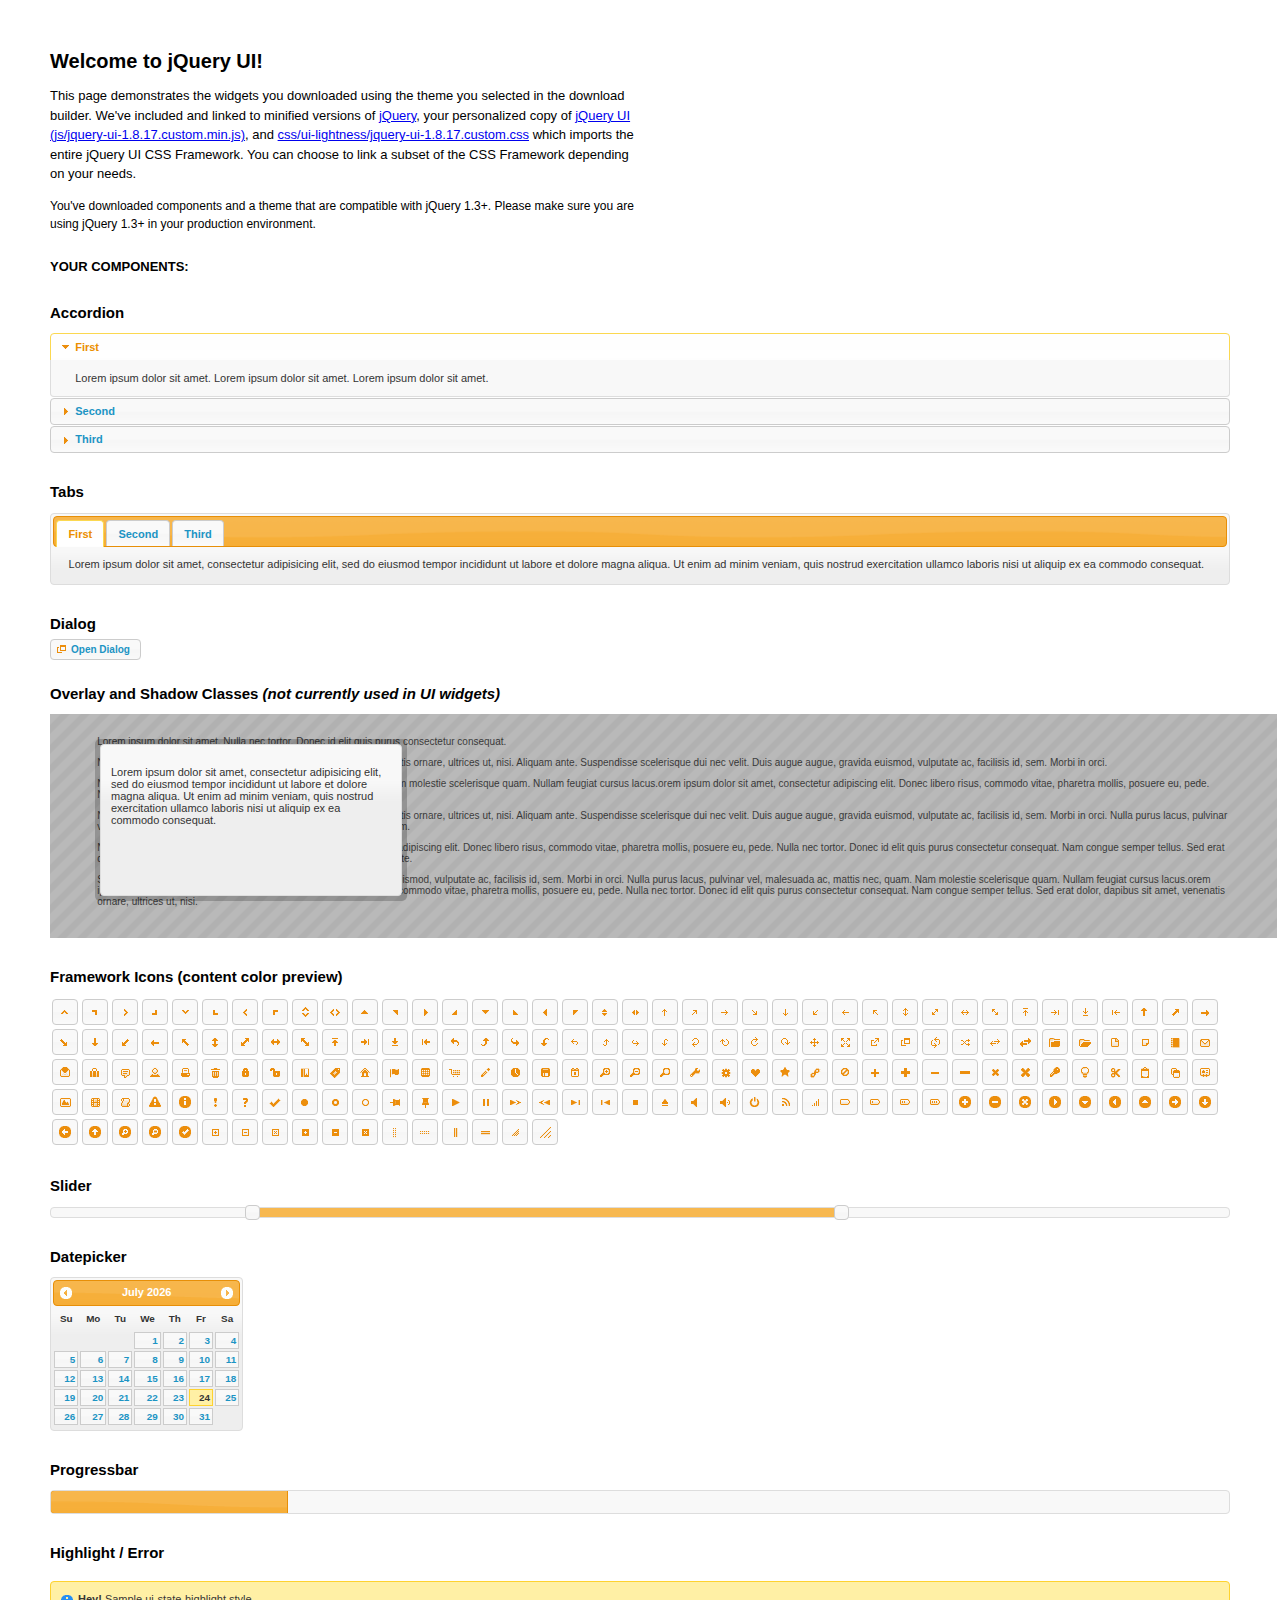
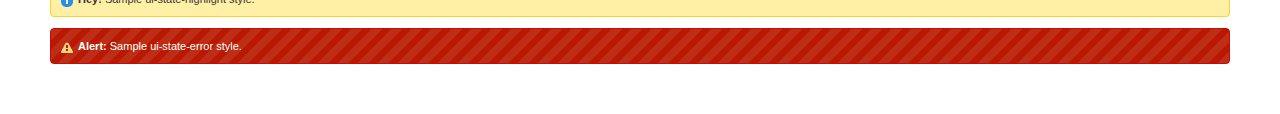
<file: jquery-ui-1.8.17.custom/index.html>
<!DOCTYPE html>
<html>
	<head>
		<meta http-equiv="Content-Type" content="text/html; charset=iso-8859-1" />
		<title>jQuery UI Example Page</title>
		<link type="text/css" href="css/ui-lightness/jquery-ui-1.8.17.custom.css" rel="stylesheet" />	
		<script type="text/javascript" src="js/jquery-1.7.1.min.js"></script>
		<script type="text/javascript" src="js/jquery-ui-1.8.17.custom.min.js"></script>
		<script type="text/javascript">
			$(function(){

				// Accordion
				$("#accordion").accordion({ header: "h3" });
	
				// Tabs
				$('#tabs').tabs();
	

				// Dialog			
				$('#dialog').dialog({
					autoOpen: false,
					width: 600,
					buttons: {
						"Ok": function() { 
							$(this).dialog("close"); 
						}, 
						"Cancel": function() { 
							$(this).dialog("close"); 
						} 
					}
				});
				
				// Dialog Link
				$('#dialog_link').click(function(){
					$('#dialog').dialog('open');
					return false;
				});

				// Datepicker
				$('#datepicker').datepicker({
					inline: true
				});
				
				// Slider
				$('#slider').slider({
					range: true,
					values: [17, 67]
				});
				
				// Progressbar
				$("#progressbar").progressbar({
					value: 20 
				});
				
				//hover states on the static widgets
				$('#dialog_link, ul#icons li').hover(
					function() { $(this).addClass('ui-state-hover'); }, 
					function() { $(this).removeClass('ui-state-hover'); }
				);
				
			});
		</script>
		<style type="text/css">
			/*demo page css*/
			body{ font: 62.5% "Trebuchet MS", sans-serif; margin: 50px;}
			.demoHeaders { margin-top: 2em; }
			#dialog_link {padding: .4em 1em .4em 20px;text-decoration: none;position: relative;}
			#dialog_link span.ui-icon {margin: 0 5px 0 0;position: absolute;left: .2em;top: 50%;margin-top: -8px;}
			ul#icons {margin: 0; padding: 0;}
			ul#icons li {margin: 2px; position: relative; padding: 4px 0; cursor: pointer; float: left;  list-style: none;}
			ul#icons span.ui-icon {float: left; margin: 0 4px;}
		</style>	
	</head>
	<body>
	<h1>Welcome to jQuery UI!</h1>
	<p style="font-size: 1.3em; line-height: 1.5; margin: 1em 0; width: 50%;">This page demonstrates the widgets you downloaded using the theme you selected in the download builder. We've included and linked to minified versions of <a href="js/jquery-1.7.1.min.js">jQuery</a>, your personalized copy of <a href="js/jquery-ui-1.8.17.custom.min.js">jQuery UI (js/jquery-ui-1.8.17.custom.min.js)</a>, and <a href="css/ui-lightness/jquery-ui-1.8.17.custom.css">css/ui-lightness/jquery-ui-1.8.17.custom.css</a> which imports the entire jQuery UI CSS Framework. You can choose to link a subset of the CSS Framework depending on your needs. </p>
	<p style="font-size: 1.2em; line-height: 1.5; margin: 1em 0; width: 50%;">You've downloaded components and a theme that are compatible with jQuery 1.3+. Please make sure you are using jQuery 1.3+ in your production environment.</p>	

	<p style="font-weight: bold; margin: 2em 0 1em; font-size: 1.3em;">YOUR COMPONENTS:</p>
		
		<!-- Accordion -->
		<h2 class="demoHeaders">Accordion</h2>
		<div id="accordion">
			<div>
				<h3><a href="#">First</a></h3>
				<div>Lorem ipsum dolor sit amet. Lorem ipsum dolor sit amet. Lorem ipsum dolor sit amet.</div>
			</div>
			<div>
				<h3><a href="#">Second</a></h3>
				<div>Phasellus mattis tincidunt nibh.</div>
			</div>
			<div>
				<h3><a href="#">Third</a></h3>
				<div>Nam dui erat, auctor a, dignissim quis.</div>
			</div>
		</div>
	
		<!-- Tabs -->
		<h2 class="demoHeaders">Tabs</h2>
		<div id="tabs">
			<ul>
				<li><a href="#tabs-1">First</a></li>
				<li><a href="#tabs-2">Second</a></li>
				<li><a href="#tabs-3">Third</a></li>
			</ul>
			<div id="tabs-1">Lorem ipsum dolor sit amet, consectetur adipisicing elit, sed do eiusmod tempor incididunt ut labore et dolore magna aliqua. Ut enim ad minim veniam, quis nostrud exercitation ullamco laboris nisi ut aliquip ex ea commodo consequat.</div>
			<div id="tabs-2">Phasellus mattis tincidunt nibh. Cras orci urna, blandit id, pretium vel, aliquet ornare, felis. Maecenas scelerisque sem non nisl. Fusce sed lorem in enim dictum bibendum.</div>
			<div id="tabs-3">Nam dui erat, auctor a, dignissim quis, sollicitudin eu, felis. Pellentesque nisi urna, interdum eget, sagittis et, consequat vestibulum, lacus. Mauris porttitor ullamcorper augue.</div>
		</div>
	
		<!-- Dialog NOTE: Dialog is not generated by UI in this demo so it can be visually styled in themeroller-->
		<h2 class="demoHeaders">Dialog</h2>
		<p><a href="#" id="dialog_link" class="ui-state-default ui-corner-all"><span class="ui-icon ui-icon-newwin"></span>Open Dialog</a></p>
		
		
		<h2 class="demoHeaders">Overlay and Shadow Classes <em>(not currently used in UI widgets)</em></h2>
		<div style="position: relative; width: 96%; height: 200px; padding:1% 4%; overflow:hidden;" class="fakewindowcontain">
			<p>Lorem ipsum dolor sit amet,  Nulla nec tortor. Donec id elit quis purus consectetur consequat. </p><p>Nam congue semper tellus. Sed erat dolor, dapibus sit amet, venenatis ornare, ultrices ut, nisi. Aliquam ante. Suspendisse scelerisque dui nec velit. Duis augue augue, gravida euismod, vulputate ac, facilisis id, sem. Morbi in orci. </p><p>Nulla purus lacus, pulvinar vel, malesuada ac, mattis nec, quam. Nam molestie scelerisque quam. Nullam feugiat cursus lacus.orem ipsum dolor sit amet, consectetur adipiscing elit. Donec libero risus, commodo vitae, pharetra mollis, posuere eu, pede. Nulla nec tortor. Donec id elit quis purus consectetur consequat. </p><p>Nam congue semper tellus. Sed erat dolor, dapibus sit amet, venenatis ornare, ultrices ut, nisi. Aliquam ante. Suspendisse scelerisque dui nec velit. Duis augue augue, gravida euismod, vulputate ac, facilisis id, sem. Morbi in orci. Nulla purus lacus, pulvinar vel, malesuada ac, mattis nec, quam. Nam molestie scelerisque quam. </p><p>Nullam feugiat cursus lacus.orem ipsum dolor sit amet, consectetur adipiscing elit. Donec libero risus, commodo vitae, pharetra mollis, posuere eu, pede. Nulla nec tortor. Donec id elit quis purus consectetur consequat. Nam congue semper tellus. Sed erat dolor, dapibus sit amet, venenatis ornare, ultrices ut, nisi. Aliquam ante. </p><p>Suspendisse scelerisque dui nec velit. Duis augue augue, gravida euismod, vulputate ac, facilisis id, sem. Morbi in orci. Nulla purus lacus, pulvinar vel, malesuada ac, mattis nec, quam. Nam molestie scelerisque quam. Nullam feugiat cursus lacus.orem ipsum dolor sit amet, consectetur adipiscing elit. Donec libero risus, commodo vitae, pharetra mollis, posuere eu, pede. Nulla nec tortor. Donec id elit quis purus consectetur consequat. Nam congue semper tellus. Sed erat dolor, dapibus sit amet, venenatis ornare, ultrices ut, nisi. </p>
			
			<!-- ui-dialog -->
			<div class="ui-overlay"><div class="ui-widget-overlay"></div><div class="ui-widget-shadow ui-corner-all" style="width: 302px; height: 152px; position: absolute; left: 50px; top: 30px;"></div></div>
			<div style="position: absolute; width: 280px; height: 130px;left: 50px; top: 30px; padding: 10px;" class="ui-widget ui-widget-content ui-corner-all">
				<div class="ui-dialog-content ui-widget-content" style="background: none; border: 0;">
					<p>Lorem ipsum dolor sit amet, consectetur adipisicing elit, sed do eiusmod tempor incididunt ut labore et dolore magna aliqua. Ut enim ad minim veniam, quis nostrud exercitation ullamco laboris nisi ut aliquip ex ea commodo consequat.</p>
				</div>
			</div>
		
		</div>

		
		<!-- ui-dialog -->
		<div id="dialog" title="Dialog Title">
			<p>Lorem ipsum dolor sit amet, consectetur adipisicing elit, sed do eiusmod tempor incididunt ut labore et dolore magna aliqua. Ut enim ad minim veniam, quis nostrud exercitation ullamco laboris nisi ut aliquip ex ea commodo consequat.</p>
		</div>
			
				
				
		<h2 class="demoHeaders">Framework Icons (content color preview)</h2>
		<ul id="icons" class="ui-widget ui-helper-clearfix">
		
		<li class="ui-state-default ui-corner-all" title=".ui-icon-carat-1-n"><span class="ui-icon ui-icon-carat-1-n"></span></li>
		<li class="ui-state-default ui-corner-all" title=".ui-icon-carat-1-ne"><span class="ui-icon ui-icon-carat-1-ne"></span></li>
		<li class="ui-state-default ui-corner-all" title=".ui-icon-carat-1-e"><span class="ui-icon ui-icon-carat-1-e"></span></li>
		
		<li class="ui-state-default ui-corner-all" title=".ui-icon-carat-1-se"><span class="ui-icon ui-icon-carat-1-se"></span></li>
		<li class="ui-state-default ui-corner-all" title=".ui-icon-carat-1-s"><span class="ui-icon ui-icon-carat-1-s"></span></li>
		<li class="ui-state-default ui-corner-all" title=".ui-icon-carat-1-sw"><span class="ui-icon ui-icon-carat-1-sw"></span></li>
		<li class="ui-state-default ui-corner-all" title=".ui-icon-carat-1-w"><span class="ui-icon ui-icon-carat-1-w"></span></li>
		<li class="ui-state-default ui-corner-all" title=".ui-icon-carat-1-nw"><span class="ui-icon ui-icon-carat-1-nw"></span></li>
		<li class="ui-state-default ui-corner-all" title=".ui-icon-carat-2-n-s"><span class="ui-icon ui-icon-carat-2-n-s"></span></li>
		<li class="ui-state-default ui-corner-all" title=".ui-icon-carat-2-e-w"><span class="ui-icon ui-icon-carat-2-e-w"></span></li>
		<li class="ui-state-default ui-corner-all" title=".ui-icon-triangle-1-n"><span class="ui-icon ui-icon-triangle-1-n"></span></li>
		<li class="ui-state-default ui-corner-all" title=".ui-icon-triangle-1-ne"><span class="ui-icon ui-icon-triangle-1-ne"></span></li>
		
		<li class="ui-state-default ui-corner-all" title=".ui-icon-triangle-1-e"><span class="ui-icon ui-icon-triangle-1-e"></span></li>
		<li class="ui-state-default ui-corner-all" title=".ui-icon-triangle-1-se"><span class="ui-icon ui-icon-triangle-1-se"></span></li>
		<li class="ui-state-default ui-corner-all" title=".ui-icon-triangle-1-s"><span class="ui-icon ui-icon-triangle-1-s"></span></li>
		<li class="ui-state-default ui-corner-all" title=".ui-icon-triangle-1-sw"><span class="ui-icon ui-icon-triangle-1-sw"></span></li>
		<li class="ui-state-default ui-corner-all" title=".ui-icon-triangle-1-w"><span class="ui-icon ui-icon-triangle-1-w"></span></li>
		<li class="ui-state-default ui-corner-all" title=".ui-icon-triangle-1-nw"><span class="ui-icon ui-icon-triangle-1-nw"></span></li>
		<li class="ui-state-default ui-corner-all" title=".ui-icon-triangle-2-n-s"><span class="ui-icon ui-icon-triangle-2-n-s"></span></li>
		<li class="ui-state-default ui-corner-all" title=".ui-icon-triangle-2-e-w"><span class="ui-icon ui-icon-triangle-2-e-w"></span></li>
		<li class="ui-state-default ui-corner-all" title=".ui-icon-arrow-1-n"><span class="ui-icon ui-icon-arrow-1-n"></span></li>
		
		<li class="ui-state-default ui-corner-all" title=".ui-icon-arrow-1-ne"><span class="ui-icon ui-icon-arrow-1-ne"></span></li>
		<li class="ui-state-default ui-corner-all" title=".ui-icon-arrow-1-e"><span class="ui-icon ui-icon-arrow-1-e"></span></li>
		<li class="ui-state-default ui-corner-all" title=".ui-icon-arrow-1-se"><span class="ui-icon ui-icon-arrow-1-se"></span></li>
		<li class="ui-state-default ui-corner-all" title=".ui-icon-arrow-1-s"><span class="ui-icon ui-icon-arrow-1-s"></span></li>
		<li class="ui-state-default ui-corner-all" title=".ui-icon-arrow-1-sw"><span class="ui-icon ui-icon-arrow-1-sw"></span></li>
		<li class="ui-state-default ui-corner-all" title=".ui-icon-arrow-1-w"><span class="ui-icon ui-icon-arrow-1-w"></span></li>
		<li class="ui-state-default ui-corner-all" title=".ui-icon-arrow-1-nw"><span class="ui-icon ui-icon-arrow-1-nw"></span></li>
		<li class="ui-state-default ui-corner-all" title=".ui-icon-arrow-2-n-s"><span class="ui-icon ui-icon-arrow-2-n-s"></span></li>
		<li class="ui-state-default ui-corner-all" title=".ui-icon-arrow-2-ne-sw"><span class="ui-icon ui-icon-arrow-2-ne-sw"></span></li>
		
		<li class="ui-state-default ui-corner-all" title=".ui-icon-arrow-2-e-w"><span class="ui-icon ui-icon-arrow-2-e-w"></span></li>
		<li class="ui-state-default ui-corner-all" title=".ui-icon-arrow-2-se-nw"><span class="ui-icon ui-icon-arrow-2-se-nw"></span></li>
		<li class="ui-state-default ui-corner-all" title=".ui-icon-arrowstop-1-n"><span class="ui-icon ui-icon-arrowstop-1-n"></span></li>
		<li class="ui-state-default ui-corner-all" title=".ui-icon-arrowstop-1-e"><span class="ui-icon ui-icon-arrowstop-1-e"></span></li>
		<li class="ui-state-default ui-corner-all" title=".ui-icon-arrowstop-1-s"><span class="ui-icon ui-icon-arrowstop-1-s"></span></li>
		<li class="ui-state-default ui-corner-all" title=".ui-icon-arrowstop-1-w"><span class="ui-icon ui-icon-arrowstop-1-w"></span></li>
		<li class="ui-state-default ui-corner-all" title=".ui-icon-arrowthick-1-n"><span class="ui-icon ui-icon-arrowthick-1-n"></span></li>
		<li class="ui-state-default ui-corner-all" title=".ui-icon-arrowthick-1-ne"><span class="ui-icon ui-icon-arrowthick-1-ne"></span></li>
		<li class="ui-state-default ui-corner-all" title=".ui-icon-arrowthick-1-e"><span class="ui-icon ui-icon-arrowthick-1-e"></span></li>
		
		<li class="ui-state-default ui-corner-all" title=".ui-icon-arrowthick-1-se"><span class="ui-icon ui-icon-arrowthick-1-se"></span></li>
		<li class="ui-state-default ui-corner-all" title=".ui-icon-arrowthick-1-s"><span class="ui-icon ui-icon-arrowthick-1-s"></span></li>
		<li class="ui-state-default ui-corner-all" title=".ui-icon-arrowthick-1-sw"><span class="ui-icon ui-icon-arrowthick-1-sw"></span></li>
		<li class="ui-state-default ui-corner-all" title=".ui-icon-arrowthick-1-w"><span class="ui-icon ui-icon-arrowthick-1-w"></span></li>
		<li class="ui-state-default ui-corner-all" title=".ui-icon-arrowthick-1-nw"><span class="ui-icon ui-icon-arrowthick-1-nw"></span></li>
		<li class="ui-state-default ui-corner-all" title=".ui-icon-arrowthick-2-n-s"><span class="ui-icon ui-icon-arrowthick-2-n-s"></span></li>
		<li class="ui-state-default ui-corner-all" title=".ui-icon-arrowthick-2-ne-sw"><span class="ui-icon ui-icon-arrowthick-2-ne-sw"></span></li>
		<li class="ui-state-default ui-corner-all" title=".ui-icon-arrowthick-2-e-w"><span class="ui-icon ui-icon-arrowthick-2-e-w"></span></li>
		<li class="ui-state-default ui-corner-all" title=".ui-icon-arrowthick-2-se-nw"><span class="ui-icon ui-icon-arrowthick-2-se-nw"></span></li>
		
		<li class="ui-state-default ui-corner-all" title=".ui-icon-arrowthickstop-1-n"><span class="ui-icon ui-icon-arrowthickstop-1-n"></span></li>
		<li class="ui-state-default ui-corner-all" title=".ui-icon-arrowthickstop-1-e"><span class="ui-icon ui-icon-arrowthickstop-1-e"></span></li>
		<li class="ui-state-default ui-corner-all" title=".ui-icon-arrowthickstop-1-s"><span class="ui-icon ui-icon-arrowthickstop-1-s"></span></li>
		<li class="ui-state-default ui-corner-all" title=".ui-icon-arrowthickstop-1-w"><span class="ui-icon ui-icon-arrowthickstop-1-w"></span></li>
		<li class="ui-state-default ui-corner-all" title=".ui-icon-arrowreturnthick-1-w"><span class="ui-icon ui-icon-arrowreturnthick-1-w"></span></li>
		<li class="ui-state-default ui-corner-all" title=".ui-icon-arrowreturnthick-1-n"><span class="ui-icon ui-icon-arrowreturnthick-1-n"></span></li>
		<li class="ui-state-default ui-corner-all" title=".ui-icon-arrowreturnthick-1-e"><span class="ui-icon ui-icon-arrowreturnthick-1-e"></span></li>
		<li class="ui-state-default ui-corner-all" title=".ui-icon-arrowreturnthick-1-s"><span class="ui-icon ui-icon-arrowreturnthick-1-s"></span></li>
		<li class="ui-state-default ui-corner-all" title=".ui-icon-arrowreturn-1-w"><span class="ui-icon ui-icon-arrowreturn-1-w"></span></li>
		
		<li class="ui-state-default ui-corner-all" title=".ui-icon-arrowreturn-1-n"><span class="ui-icon ui-icon-arrowreturn-1-n"></span></li>
		<li class="ui-state-default ui-corner-all" title=".ui-icon-arrowreturn-1-e"><span class="ui-icon ui-icon-arrowreturn-1-e"></span></li>
		<li class="ui-state-default ui-corner-all" title=".ui-icon-arrowreturn-1-s"><span class="ui-icon ui-icon-arrowreturn-1-s"></span></li>
		<li class="ui-state-default ui-corner-all" title=".ui-icon-arrowrefresh-1-w"><span class="ui-icon ui-icon-arrowrefresh-1-w"></span></li>
		<li class="ui-state-default ui-corner-all" title=".ui-icon-arrowrefresh-1-n"><span class="ui-icon ui-icon-arrowrefresh-1-n"></span></li>
		<li class="ui-state-default ui-corner-all" title=".ui-icon-arrowrefresh-1-e"><span class="ui-icon ui-icon-arrowrefresh-1-e"></span></li>
		<li class="ui-state-default ui-corner-all" title=".ui-icon-arrowrefresh-1-s"><span class="ui-icon ui-icon-arrowrefresh-1-s"></span></li>
		<li class="ui-state-default ui-corner-all" title=".ui-icon-arrow-4"><span class="ui-icon ui-icon-arrow-4"></span></li>
		<li class="ui-state-default ui-corner-all" title=".ui-icon-arrow-4-diag"><span class="ui-icon ui-icon-arrow-4-diag"></span></li>
		
		<li class="ui-state-default ui-corner-all" title=".ui-icon-extlink"><span class="ui-icon ui-icon-extlink"></span></li>
		<li class="ui-state-default ui-corner-all" title=".ui-icon-newwin"><span class="ui-icon ui-icon-newwin"></span></li>
		<li class="ui-state-default ui-corner-all" title=".ui-icon-refresh"><span class="ui-icon ui-icon-refresh"></span></li>
		<li class="ui-state-default ui-corner-all" title=".ui-icon-shuffle"><span class="ui-icon ui-icon-shuffle"></span></li>
		<li class="ui-state-default ui-corner-all" title=".ui-icon-transfer-e-w"><span class="ui-icon ui-icon-transfer-e-w"></span></li>
		<li class="ui-state-default ui-corner-all" title=".ui-icon-transferthick-e-w"><span class="ui-icon ui-icon-transferthick-e-w"></span></li>
		<li class="ui-state-default ui-corner-all" title=".ui-icon-folder-collapsed"><span class="ui-icon ui-icon-folder-collapsed"></span></li>
		<li class="ui-state-default ui-corner-all" title=".ui-icon-folder-open"><span class="ui-icon ui-icon-folder-open"></span></li>
		<li class="ui-state-default ui-corner-all" title=".ui-icon-document"><span class="ui-icon ui-icon-document"></span></li>
		
		<li class="ui-state-default ui-corner-all" title=".ui-icon-document-b"><span class="ui-icon ui-icon-document-b"></span></li>
		<li class="ui-state-default ui-corner-all" title=".ui-icon-note"><span class="ui-icon ui-icon-note"></span></li>
		<li class="ui-state-default ui-corner-all" title=".ui-icon-mail-closed"><span class="ui-icon ui-icon-mail-closed"></span></li>
		<li class="ui-state-default ui-corner-all" title=".ui-icon-mail-open"><span class="ui-icon ui-icon-mail-open"></span></li>
		<li class="ui-state-default ui-corner-all" title=".ui-icon-suitcase"><span class="ui-icon ui-icon-suitcase"></span></li>
		<li class="ui-state-default ui-corner-all" title=".ui-icon-comment"><span class="ui-icon ui-icon-comment"></span></li>
		<li class="ui-state-default ui-corner-all" title=".ui-icon-person"><span class="ui-icon ui-icon-person"></span></li>
		<li class="ui-state-default ui-corner-all" title=".ui-icon-print"><span class="ui-icon ui-icon-print"></span></li>
		<li class="ui-state-default ui-corner-all" title=".ui-icon-trash"><span class="ui-icon ui-icon-trash"></span></li>
		
		<li class="ui-state-default ui-corner-all" title=".ui-icon-locked"><span class="ui-icon ui-icon-locked"></span></li>
		<li class="ui-state-default ui-corner-all" title=".ui-icon-unlocked"><span class="ui-icon ui-icon-unlocked"></span></li>
		<li class="ui-state-default ui-corner-all" title=".ui-icon-bookmark"><span class="ui-icon ui-icon-bookmark"></span></li>
		<li class="ui-state-default ui-corner-all" title=".ui-icon-tag"><span class="ui-icon ui-icon-tag"></span></li>
		<li class="ui-state-default ui-corner-all" title=".ui-icon-home"><span class="ui-icon ui-icon-home"></span></li>
		<li class="ui-state-default ui-corner-all" title=".ui-icon-flag"><span class="ui-icon ui-icon-flag"></span></li>
		<li class="ui-state-default ui-corner-all" title=".ui-icon-calculator"><span class="ui-icon ui-icon-calculator"></span></li>
		<li class="ui-state-default ui-corner-all" title=".ui-icon-cart"><span class="ui-icon ui-icon-cart"></span></li>
		<li class="ui-state-default ui-corner-all" title=".ui-icon-pencil"><span class="ui-icon ui-icon-pencil"></span></li>
		
		<li class="ui-state-default ui-corner-all" title=".ui-icon-clock"><span class="ui-icon ui-icon-clock"></span></li>
		<li class="ui-state-default ui-corner-all" title=".ui-icon-disk"><span class="ui-icon ui-icon-disk"></span></li>
		<li class="ui-state-default ui-corner-all" title=".ui-icon-calendar"><span class="ui-icon ui-icon-calendar"></span></li>
		<li class="ui-state-default ui-corner-all" title=".ui-icon-zoomin"><span class="ui-icon ui-icon-zoomin"></span></li>
		<li class="ui-state-default ui-corner-all" title=".ui-icon-zoomout"><span class="ui-icon ui-icon-zoomout"></span></li>
		<li class="ui-state-default ui-corner-all" title=".ui-icon-search"><span class="ui-icon ui-icon-search"></span></li>
		<li class="ui-state-default ui-corner-all" title=".ui-icon-wrench"><span class="ui-icon ui-icon-wrench"></span></li>
		<li class="ui-state-default ui-corner-all" title=".ui-icon-gear"><span class="ui-icon ui-icon-gear"></span></li>
		<li class="ui-state-default ui-corner-all" title=".ui-icon-heart"><span class="ui-icon ui-icon-heart"></span></li>
		
		<li class="ui-state-default ui-corner-all" title=".ui-icon-star"><span class="ui-icon ui-icon-star"></span></li>
		<li class="ui-state-default ui-corner-all" title=".ui-icon-link"><span class="ui-icon ui-icon-link"></span></li>
		<li class="ui-state-default ui-corner-all" title=".ui-icon-cancel"><span class="ui-icon ui-icon-cancel"></span></li>
		<li class="ui-state-default ui-corner-all" title=".ui-icon-plus"><span class="ui-icon ui-icon-plus"></span></li>
		<li class="ui-state-default ui-corner-all" title=".ui-icon-plusthick"><span class="ui-icon ui-icon-plusthick"></span></li>
		<li class="ui-state-default ui-corner-all" title=".ui-icon-minus"><span class="ui-icon ui-icon-minus"></span></li>
		<li class="ui-state-default ui-corner-all" title=".ui-icon-minusthick"><span class="ui-icon ui-icon-minusthick"></span></li>
		<li class="ui-state-default ui-corner-all" title=".ui-icon-close"><span class="ui-icon ui-icon-close"></span></li>
		<li class="ui-state-default ui-corner-all" title=".ui-icon-closethick"><span class="ui-icon ui-icon-closethick"></span></li>
		
		<li class="ui-state-default ui-corner-all" title=".ui-icon-key"><span class="ui-icon ui-icon-key"></span></li>
		<li class="ui-state-default ui-corner-all" title=".ui-icon-lightbulb"><span class="ui-icon ui-icon-lightbulb"></span></li>
		<li class="ui-state-default ui-corner-all" title=".ui-icon-scissors"><span class="ui-icon ui-icon-scissors"></span></li>
		<li class="ui-state-default ui-corner-all" title=".ui-icon-clipboard"><span class="ui-icon ui-icon-clipboard"></span></li>
		<li class="ui-state-default ui-corner-all" title=".ui-icon-copy"><span class="ui-icon ui-icon-copy"></span></li>
		<li class="ui-state-default ui-corner-all" title=".ui-icon-contact"><span class="ui-icon ui-icon-contact"></span></li>
		<li class="ui-state-default ui-corner-all" title=".ui-icon-image"><span class="ui-icon ui-icon-image"></span></li>
		<li class="ui-state-default ui-corner-all" title=".ui-icon-video"><span class="ui-icon ui-icon-video"></span></li>
		<li class="ui-state-default ui-corner-all" title=".ui-icon-script"><span class="ui-icon ui-icon-script"></span></li>
		<li class="ui-state-default ui-corner-all" title=".ui-icon-alert"><span class="ui-icon ui-icon-alert"></span></li>
		
		<li class="ui-state-default ui-corner-all" title=".ui-icon-info"><span class="ui-icon ui-icon-info"></span></li>
		<li class="ui-state-default ui-corner-all" title=".ui-icon-notice"><span class="ui-icon ui-icon-notice"></span></li>
		<li class="ui-state-default ui-corner-all" title=".ui-icon-help"><span class="ui-icon ui-icon-help"></span></li>
		<li class="ui-state-default ui-corner-all" title=".ui-icon-check"><span class="ui-icon ui-icon-check"></span></li>
		<li class="ui-state-default ui-corner-all" title=".ui-icon-bullet"><span class="ui-icon ui-icon-bullet"></span></li>
		<li class="ui-state-default ui-corner-all" title=".ui-icon-radio-off"><span class="ui-icon ui-icon-radio-off"></span></li>
		<li class="ui-state-default ui-corner-all" title=".ui-icon-radio-on"><span class="ui-icon ui-icon-radio-on"></span></li>
		<li class="ui-state-default ui-corner-all" title=".ui-icon-pin-w"><span class="ui-icon ui-icon-pin-w"></span></li>
		<li class="ui-state-default ui-corner-all" title=".ui-icon-pin-s"><span class="ui-icon ui-icon-pin-s"></span></li>
		<li class="ui-state-default ui-corner-all" title=".ui-icon-play"><span class="ui-icon ui-icon-play"></span></li>
		<li class="ui-state-default ui-corner-all" title=".ui-icon-pause"><span class="ui-icon ui-icon-pause"></span></li>
		
		<li class="ui-state-default ui-corner-all" title=".ui-icon-seek-next"><span class="ui-icon ui-icon-seek-next"></span></li>
		<li class="ui-state-default ui-corner-all" title=".ui-icon-seek-prev"><span class="ui-icon ui-icon-seek-prev"></span></li>
		<li class="ui-state-default ui-corner-all" title=".ui-icon-seek-end"><span class="ui-icon ui-icon-seek-end"></span></li>
		<li class="ui-state-default ui-corner-all" title=".ui-icon-seek-first"><span class="ui-icon ui-icon-seek-first"></span></li>
		<li class="ui-state-default ui-corner-all" title=".ui-icon-stop"><span class="ui-icon ui-icon-stop"></span></li>
		<li class="ui-state-default ui-corner-all" title=".ui-icon-eject"><span class="ui-icon ui-icon-eject"></span></li>
		<li class="ui-state-default ui-corner-all" title=".ui-icon-volume-off"><span class="ui-icon ui-icon-volume-off"></span></li>
		<li class="ui-state-default ui-corner-all" title=".ui-icon-volume-on"><span class="ui-icon ui-icon-volume-on"></span></li>
		<li class="ui-state-default ui-corner-all" title=".ui-icon-power"><span class="ui-icon ui-icon-power"></span></li>
		
		<li class="ui-state-default ui-corner-all" title=".ui-icon-signal-diag"><span class="ui-icon ui-icon-signal-diag"></span></li>
		<li class="ui-state-default ui-corner-all" title=".ui-icon-signal"><span class="ui-icon ui-icon-signal"></span></li>
		<li class="ui-state-default ui-corner-all" title=".ui-icon-battery-0"><span class="ui-icon ui-icon-battery-0"></span></li>
		<li class="ui-state-default ui-corner-all" title=".ui-icon-battery-1"><span class="ui-icon ui-icon-battery-1"></span></li>
		<li class="ui-state-default ui-corner-all" title=".ui-icon-battery-2"><span class="ui-icon ui-icon-battery-2"></span></li>
		<li class="ui-state-default ui-corner-all" title=".ui-icon-battery-3"><span class="ui-icon ui-icon-battery-3"></span></li>
		<li class="ui-state-default ui-corner-all" title=".ui-icon-circle-plus"><span class="ui-icon ui-icon-circle-plus"></span></li>
		<li class="ui-state-default ui-corner-all" title=".ui-icon-circle-minus"><span class="ui-icon ui-icon-circle-minus"></span></li>
		<li class="ui-state-default ui-corner-all" title=".ui-icon-circle-close"><span class="ui-icon ui-icon-circle-close"></span></li>
		
		<li class="ui-state-default ui-corner-all" title=".ui-icon-circle-triangle-e"><span class="ui-icon ui-icon-circle-triangle-e"></span></li>
		<li class="ui-state-default ui-corner-all" title=".ui-icon-circle-triangle-s"><span class="ui-icon ui-icon-circle-triangle-s"></span></li>
		<li class="ui-state-default ui-corner-all" title=".ui-icon-circle-triangle-w"><span class="ui-icon ui-icon-circle-triangle-w"></span></li>
		<li class="ui-state-default ui-corner-all" title=".ui-icon-circle-triangle-n"><span class="ui-icon ui-icon-circle-triangle-n"></span></li>
		<li class="ui-state-default ui-corner-all" title=".ui-icon-circle-arrow-e"><span class="ui-icon ui-icon-circle-arrow-e"></span></li>
		<li class="ui-state-default ui-corner-all" title=".ui-icon-circle-arrow-s"><span class="ui-icon ui-icon-circle-arrow-s"></span></li>
		<li class="ui-state-default ui-corner-all" title=".ui-icon-circle-arrow-w"><span class="ui-icon ui-icon-circle-arrow-w"></span></li>
		<li class="ui-state-default ui-corner-all" title=".ui-icon-circle-arrow-n"><span class="ui-icon ui-icon-circle-arrow-n"></span></li>
		<li class="ui-state-default ui-corner-all" title=".ui-icon-circle-zoomin"><span class="ui-icon ui-icon-circle-zoomin"></span></li>
		
		<li class="ui-state-default ui-corner-all" title=".ui-icon-circle-zoomout"><span class="ui-icon ui-icon-circle-zoomout"></span></li>
		<li class="ui-state-default ui-corner-all" title=".ui-icon-circle-check"><span class="ui-icon ui-icon-circle-check"></span></li>
		<li class="ui-state-default ui-corner-all" title=".ui-icon-circlesmall-plus"><span class="ui-icon ui-icon-circlesmall-plus"></span></li>
		<li class="ui-state-default ui-corner-all" title=".ui-icon-circlesmall-minus"><span class="ui-icon ui-icon-circlesmall-minus"></span></li>
		<li class="ui-state-default ui-corner-all" title=".ui-icon-circlesmall-close"><span class="ui-icon ui-icon-circlesmall-close"></span></li>
		<li class="ui-state-default ui-corner-all" title=".ui-icon-squaresmall-plus"><span class="ui-icon ui-icon-squaresmall-plus"></span></li>
		<li class="ui-state-default ui-corner-all" title=".ui-icon-squaresmall-minus"><span class="ui-icon ui-icon-squaresmall-minus"></span></li>
		<li class="ui-state-default ui-corner-all" title=".ui-icon-squaresmall-close"><span class="ui-icon ui-icon-squaresmall-close"></span></li>
		<li class="ui-state-default ui-corner-all" title=".ui-icon-grip-dotted-vertical"><span class="ui-icon ui-icon-grip-dotted-vertical"></span></li>
		
		<li class="ui-state-default ui-corner-all" title=".ui-icon-grip-dotted-horizontal"><span class="ui-icon ui-icon-grip-dotted-horizontal"></span></li>
		<li class="ui-state-default ui-corner-all" title=".ui-icon-grip-solid-vertical"><span class="ui-icon ui-icon-grip-solid-vertical"></span></li>
		<li class="ui-state-default ui-corner-all" title=".ui-icon-grip-solid-horizontal"><span class="ui-icon ui-icon-grip-solid-horizontal"></span></li>
		<li class="ui-state-default ui-corner-all" title=".ui-icon-gripsmall-diagonal-se"><span class="ui-icon ui-icon-gripsmall-diagonal-se"></span></li>
		<li class="ui-state-default ui-corner-all" title=".ui-icon-grip-diagonal-se"><span class="ui-icon ui-icon-grip-diagonal-se"></span></li>
		</ul>

	
		<!-- Slider -->
		<h2 class="demoHeaders">Slider</h2>
		<div id="slider"></div>
	
		<!-- Datepicker -->
		<h2 class="demoHeaders">Datepicker</h2>
		<div id="datepicker"></div>
	
		<!-- Progressbar -->
		<h2 class="demoHeaders">Progressbar</h2>	
		<div id="progressbar"></div>
			
		<!-- Highlight / Error -->
		<h2 class="demoHeaders">Highlight / Error</h2>
		<div class="ui-widget">
			<div class="ui-state-highlight ui-corner-all" style="margin-top: 20px; padding: 0 .7em;"> 
				<p><span class="ui-icon ui-icon-info" style="float: left; margin-right: .3em;"></span>
				<strong>Hey!</strong> Sample ui-state-highlight style.</p>
			</div>
		</div>
		<br/>
		<div class="ui-widget">
			<div class="ui-state-error ui-corner-all" style="padding: 0 .7em;"> 
				<p><span class="ui-icon ui-icon-alert" style="float: left; margin-right: .3em;"></span> 
				<strong>Alert:</strong> Sample ui-state-error style.</p>
			</div>
		</div>

	</body>
</html>
</file>
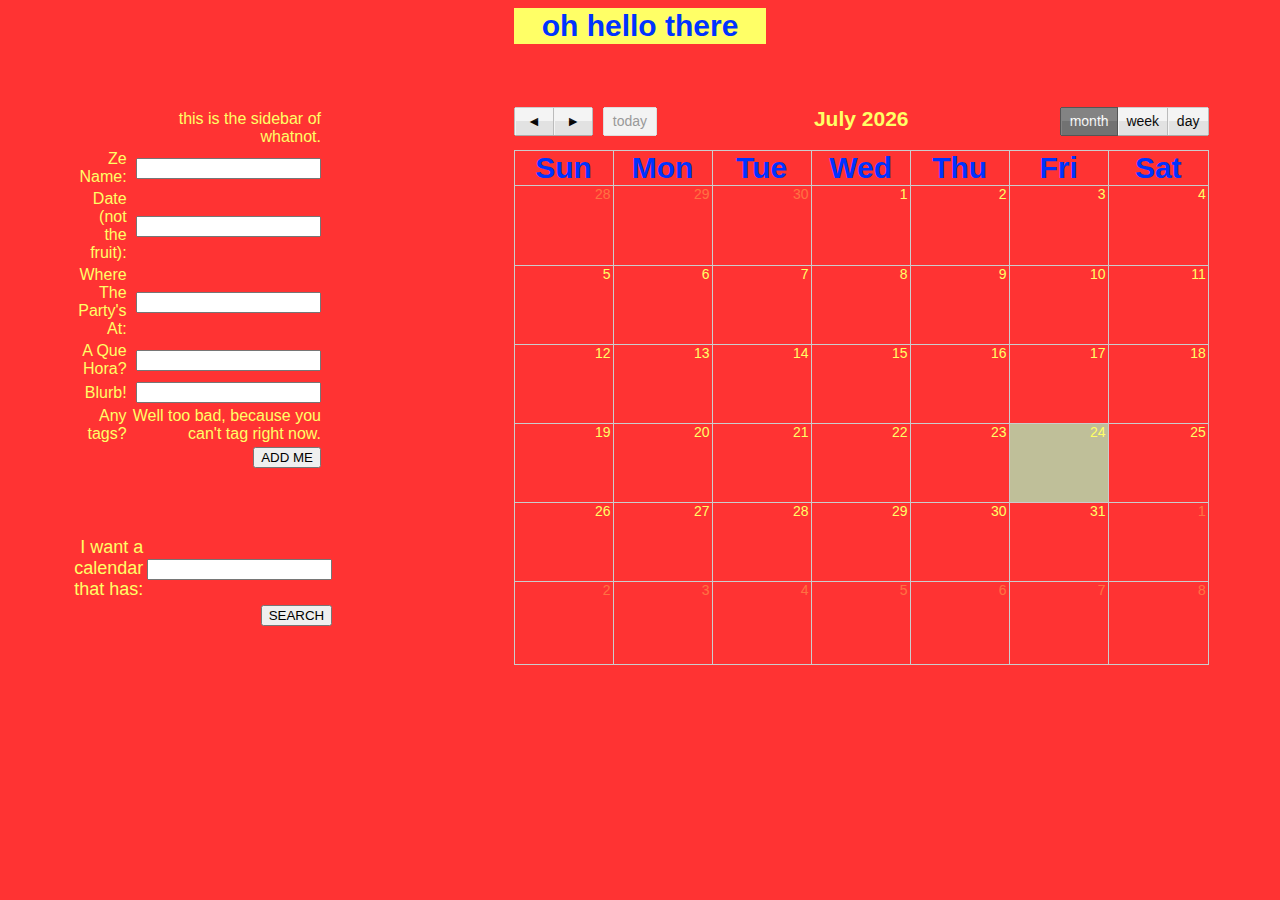
<file: demos/gcal.html>
<!DOCTYPE html>

<html>

    <head>
	<link rel='stylesheet' type='text/css' href='../fullcal/cal.css'/>
	<link rel='stylesheet' type='text/css' href='../css/styles.css' />
	<script type='text/javascript' src='../jquery/jquery-1.5.2.min.js'></script>
	<script type='text/javascript' src='../jquery/jquery-ui-1.8.11.custom.min.js'></script>
	<script type='text/javascript' src='../fullcal/testcal.js'></script>

	<script type='text/javascript' src='../events.js'></script>
	<script type='text/javascript' src='../qEvents.js'></script>

	<title>
	    SODAASN (+ scott)
	</title>
    </head>

    <body>
	<div id='loading' style='display:none'>
	    loading...
	</div>

	<table id='header'>
	    <th>
		oh hello there 
	    </th>
	</table>

	<div id="addEvent">
	    <form action="../hidden/addEvent.php" method="POST">
		<input type="hidden" name="groupID" value="WILLHOLDGROUPIDNUMBER"> 
		<table> 
		    <th>
			<td colspan="2">this is the sidebar of whatnot.</td>
		    </th>
		    <tr> 
			<td>Ze Name:</td> 
			<td><input name="name" type="text"></td> 
		    </tr>
		    <tr>
			<td>Date (not the fruit):</td>
			<!-- should probably make this into a jquery datepicker -->
			<td><input name="date" type="text"></td>
		    </tr>
		    <tr>
			<td>Where The Party's At:</td>
			<td><input name="location" type="text"></td>
	 	    </tr>
		    <tr>
			<td>A Que Hora?</td>
			<!-- could also make this better with jquery -->
			<td><input name="time" type="text"></td> 
		    </tr>
		    <tr>
			<td>Blurb!</td>
			<td><input name="blurb" type="text"></td>
		    </tr>
		    <tr>
			<td>Any tags?</td>
			<td>Well too bad, because you can't tag right now.</td>
		    </tr>
		    <tr>
			<td colspan="2"><input type="submit" value="ADD ME"></td>
		    </tr>
		</table>
	    </form>
	</div>

	<div id='calendar'>
	</div>

	<div id='lowerleft'>
	    <form name="qform" action="" method="GET">
		<table>
		    <tr>
			<td>I want a calendar that has:</td>
			<td><input name="squery" type="text" value=""></td>
		    </tr>
		    <tr>
			<td colspan="2">
			    <input type="button" name="button" value="SEARCH" onClick="searchEvents(this.qform)">
			</td>
		    </tr>
		</table>
	    </form>
	</div>

    </body>

</html>
</file>
<file: fullcal/cal.css>
/*
 * FullCalendar v1.5.2 Stylesheet
 *
 * Copyright (c) 2011 Adam Shaw
 * Dual licensed under the MIT and GPL licenses, located in
 * MIT-LICENSE.txt and GPL-LICENSE.txt respectively.
 *
 * Date: Sun Aug 21 22:06:09 2011 -0700
 *
 */


.fc {
	direction: ltr;
	text-align: left;
	}
	
.fc table {
	border-collapse: collapse;
	border-spacing: 0;
	}
	
html .fc,
.fc table {
	font-size: 1em;
	}
	
.fc td,
.fc th {
	padding: 0;
	vertical-align: top;
	}



/* Header
------------------------------------------------------------------------*/

.fc-header td {
	white-space: nowrap;
	}

.fc-header-left {
	width: 25%;
	text-align: left;
	}
	
.fc-header-center {
	text-align: center;
	}
	
.fc-header-right {
	width: 25%;
	text-align: right;
	}
	
.fc-header-title {
	display: inline-block;
	vertical-align: top;
	}
	
.fc-header-title h2 {
	margin-top: 0;
	white-space: nowrap;
	}
	
.fc .fc-header-space {
	padding-left: 10px;
	}
	
.fc-header .fc-button {
	margin-bottom: 1em;
	vertical-align: top;
	}
	
/* buttons edges butting together */

.fc-header .fc-button {
	margin-right: -1px;
	}
	
.fc-header .fc-corner-right {
	margin-right: 1px; /* back to normal */
	}
	
.fc-header .ui-corner-right {
	margin-right: 0; /* back to normal */
	}
	
/* button layering (for border precedence) */
	
.fc-header .fc-state-hover,
.fc-header .ui-state-hover {
	z-index: 2;
	}
	
.fc-header .fc-state-down {
	z-index: 3;
	}

.fc-header .fc-state-active,
.fc-header .ui-state-active {
	z-index: 4;
	}
	
	
	
/* Content
------------------------------------------------------------------------*/
	
.fc-content {
	clear: both;
	}
	
.fc-view {
	width: 100%; /* needed for view switching (when view is absolute) */
	overflow: hidden;
	}
	
	

/* Cell Styles
------------------------------------------------------------------------*/

.fc-widget-header,    /* <th>, usually */
.fc-widget-content {  /* <td>, usually */
	border: 1px solid #ccc;
	}
	
.fc-state-highlight { /* <td> today cell */ /* TODO: add .fc-today to <th> */
	background: #bfbf99;
	}
	
.fc-cell-overlay { /* semi-transparent rectangle while dragging */
	background: #9cf;
	opacity: .2;
	filter: alpha(opacity=20); /* for IE */
	}
	


/* Buttons
------------------------------------------------------------------------*/

.fc-button {
	position: relative;
	display: inline-block;
	cursor: pointer;
	}
	
.fc-state-default { /* non-theme */
	border-style: solid;
	border-width: 1px 0;
	}
	
.fc-button-inner {
	position: relative;
	float: left;
	overflow: hidden;
	}
	
.fc-state-default .fc-button-inner { /* non-theme */
	border-style: solid;
	border-width: 0 1px;
	}
	
.fc-button-content {
	position: relative;
	float: left;
	height: 1.9em;
	line-height: 1.9em;
	padding: 0 .6em;
	white-space: nowrap;
	}
	
/* icon (for jquery ui) */
	
.fc-button-content .fc-icon-wrap {
	position: relative;
	float: left;
	top: 50%;
	}
	
.fc-button-content .ui-icon {
	position: relative;
	float: left;
	margin-top: -50%;
	*margin-top: 0;
	*top: -50%;
	}
	
/* gloss effect */
	
.fc-state-default .fc-button-effect {
	position: absolute;
	top: 50%;
	left: 0;
	}
	
.fc-state-default .fc-button-effect span {
	position: absolute;
	top: -100px;
	left: 0;
	width: 500px;
	height: 100px;
	border-width: 100px 0 0 1px;
	border-style: solid;
	border-color: #fff;
	background: #444;
	opacity: .09;
	filter: alpha(opacity=9);
	}
	
/* button states (determines colors)  */
	
.fc-state-default,
.fc-state-default .fc-button-inner {
	border-style: solid;
	border-color: #ccc #bbb #aaa;
	background: #F3F3F3;
	color: #000;
	}
	
.fc-state-hover,
.fc-state-hover .fc-button-inner {
	border-color: #999;
	}
	
.fc-state-down,
.fc-state-down .fc-button-inner {
	border-color: #555;
	background: #777;
	}
	
.fc-state-active,
.fc-state-active .fc-button-inner {
	border-color: #555;
	background: #777;
	color: #fff;
	}
	
.fc-state-disabled,
.fc-state-disabled .fc-button-inner {
	color: #999;
	border-color: #ddd;
	}
	
.fc-state-disabled {
	cursor: default;
	}
	
.fc-state-disabled .fc-button-effect {
	display: none;
	}
	
	

/* Global Event Styles
------------------------------------------------------------------------*/
	 
.fc-event {
	border-style: solid;
	border-width: 0;
	font-size: .85em;
	cursor: default;
	}
	
a.fc-event,
.fc-event-draggable {
	cursor: pointer;
	}
	
a.fc-event {
	text-decoration: none;
	}
	
.fc-rtl .fc-event {
	text-align: right;
	}
	
.fc-event-skin {
	border-color: #36c;     /* default BORDER color */
	background-color: #36c; /* default BACKGROUND color */
	color: #fff;            /* default TEXT color */
	}
	
.fc-event-inner {
	position: relative;
	width: 100%;
	height: 100%;
	border-style: solid;
	border-width: 0;
	overflow: hidden;
	}
	
.fc-event-time,
.fc-event-title {
	padding: 0 1px;
	}
	
.fc .ui-resizable-handle { /*** TODO: don't use ui-resizable anymore, change class ***/
	display: block;
	position: absolute;
	z-index: 5;
	overflow: hidden; /* hacky spaces (IE6/7) */
	font-size: 300%;  /* */
	line-height: 50%; /* */
	}
	
	
	
/* Horizontal Events
------------------------------------------------------------------------*/

.fc-event-hori {
	border-width: 1px 0;
	margin-bottom: 1px;
	}
	
/* resizable */
	
.fc-event-hori .ui-resizable-e {
	top: 0           !important; /* importants override pre jquery ui 1.7 styles */
	right: -3px      !important;
	width: 7px       !important;
	height: 100%     !important;
	cursor: e-resize;
	}
	
.fc-event-hori .ui-resizable-w {
	top: 0           !important;
	left: -3px       !important;
	width: 7px       !important;
	height: 100%     !important;
	cursor: w-resize;
	}
	
.fc-event-hori .ui-resizable-handle {
	_padding-bottom: 14px; /* IE6 had 0 height */
	}
	
	
	
/* Fake Rounded Corners (for buttons and events)
------------------------------------------------------------*/
	
.fc-corner-left {
	margin-left: 1px;
	}
	
.fc-corner-left .fc-button-inner,
.fc-corner-left .fc-event-inner {
	margin-left: -1px;
	}
	
.fc-corner-right {
	margin-right: 1px;
	}
	
.fc-corner-right .fc-button-inner,
.fc-corner-right .fc-event-inner {
	margin-right: -1px;
	}
	
.fc-corner-top {
	margin-top: 1px;
	}
	
.fc-corner-top .fc-event-inner {
	margin-top: -1px;
	}
	
.fc-corner-bottom {
	margin-bottom: 1px;
	}
	
.fc-corner-bottom .fc-event-inner {
	margin-bottom: -1px;
	}
	
	
	
/* Fake Rounded Corners SPECIFICALLY FOR EVENTS
-----------------------------------------------------------------*/
	
.fc-corner-left .fc-event-inner {
	border-left-width: 1px;
	}
	
.fc-corner-right .fc-event-inner {
	border-right-width: 1px;
	}
	
.fc-corner-top .fc-event-inner {
	border-top-width: 1px;
	}
	
.fc-corner-bottom .fc-event-inner {
	border-bottom-width: 1px;
	}
	
	
	
/* Reusable Separate-border Table
------------------------------------------------------------*/

table.fc-border-separate {
	border-collapse: separate;
	}
	
.fc-border-separate th,
.fc-border-separate td {
	border-width: 1px 0 0 1px;
	}
	
.fc-border-separate th.fc-last,
.fc-border-separate td.fc-last {
	border-right-width: 1px;
	}
	
.fc-border-separate tr.fc-last th,
.fc-border-separate tr.fc-last td {
	border-bottom-width: 1px;
	}
	
.fc-border-separate tbody tr.fc-first td,
.fc-border-separate tbody tr.fc-first th {
	border-top-width: 0;
	}
	
	

/* Month View, Basic Week View, Basic Day View
------------------------------------------------------------------------*/

.fc-grid th {
	text-align: center;
	}
	
.fc-grid .fc-day-number {
	float: right;
	padding: 0 2px;
	}
	
.fc-grid .fc-other-month .fc-day-number {
	opacity: 0.3;
	filter: alpha(opacity=30); /* for IE */
	/* opacity with small font can sometimes look too faded
	   might want to set the 'color' property instead
	   making day-numbers bold also fixes the problem */
	}
	
.fc-grid .fc-day-content {
	clear: both;
	padding: 2px 2px 1px; /* distance between events and day edges */
	}
	
/* event styles */
	
.fc-grid .fc-event-time {
	font-weight: bold;
	}
	
/* right-to-left */
	
.fc-rtl .fc-grid .fc-day-number {
	float: left;
	}
	
.fc-rtl .fc-grid .fc-event-time {
	float: right;
	}
	
	

/* Agenda Week View, Agenda Day View
------------------------------------------------------------------------*/

.fc-agenda table {
	border-collapse: separate;
	}
	
.fc-agenda-days th {
	text-align: center;
	}
	
.fc-agenda .fc-agenda-axis {
	width: 50px;
	padding: 0 4px;
	vertical-align: middle;
	text-align: right;
	white-space: nowrap;
	font-weight: normal;
	}
	
.fc-agenda .fc-day-content {
	padding: 2px 2px 1px;
	}
	
/* make axis border take precedence */
	
.fc-agenda-days .fc-agenda-axis {
	border-right-width: 1px;
	}
	
.fc-agenda-days .fc-col0 {
	border-left-width: 0;
	}
	
/* all-day area */
	
.fc-agenda-allday th {
	border-width: 0 1px;
	}
	
.fc-agenda-allday .fc-day-content {
	min-height: 34px; /* TODO: doesnt work well in quirksmode */
	_height: 34px;
	}
	
/* divider (between all-day and slots) */
	
.fc-agenda-divider-inner {
	height: 2px;
	overflow: hidden;
	}
	
.fc-widget-header .fc-agenda-divider-inner {
	background: #eee;
	}
	
/* slot rows */
	
.fc-agenda-slots th {
	border-width: 1px 1px 0;
	}
	
.fc-agenda-slots td {
	border-width: 1px 0 0;
	background: none;
	}
	
.fc-agenda-slots td div {
	height: 20px;
	}
	
.fc-agenda-slots tr.fc-slot0 th,
.fc-agenda-slots tr.fc-slot0 td {
	border-top-width: 0;
	}

.fc-agenda-slots tr.fc-minor th,
.fc-agenda-slots tr.fc-minor td {
	border-top-style: dotted;
	}
	
.fc-agenda-slots tr.fc-minor th.ui-widget-header {
	*border-top-style: solid; /* doesn't work with background in IE6/7 */
	}
	


/* Vertical Events
------------------------------------------------------------------------*/

.fc-event-vert {
	border-width: 0 1px;
	}
	
.fc-event-vert .fc-event-head,
.fc-event-vert .fc-event-content {
	position: relative;
	z-index: 2;
	width: 100%;
	overflow: hidden;
	}
	
.fc-event-vert .fc-event-time {
	white-space: nowrap;
	font-size: 10px;
	}
	
.fc-event-vert .fc-event-bg { /* makes the event lighter w/ a semi-transparent overlay  */
	position: absolute;
	z-index: 1;
	top: 0;
	left: 0;
	width: 100%;
	height: 100%;
	background: #fff;
	opacity: .3;
	filter: alpha(opacity=30);
	}
	
.fc .ui-draggable-dragging .fc-event-bg, /* TODO: something nicer like .fc-opacity */
.fc-select-helper .fc-event-bg {
	display: none\9; /* for IE6/7/8. nested opacity filters while dragging don't work */
	}
	
/* resizable */
	
.fc-event-vert .ui-resizable-s {
	bottom: 0        !important; /* importants override pre jquery ui 1.7 styles */
	width: 100%      !important;
	height: 8px      !important;
	overflow: hidden !important;
	line-height: 8px !important;
	font-size: 11px  !important;
	font-family: monospace;
	text-align: center;
	cursor: s-resize;
	}
	
.fc-agenda .ui-resizable-resizing { /* TODO: better selector */
	_overflow: hidden;
	}
</file>
<file: css/styles.css>
/*
 * styles.css
 *
 * Project X - 1.2.12
 *
 * Global stylesheet.
 */

body
{
    font-family: "Lucida Grande", Helvetica, Arial, Verdana, sans-serif;
    font-size: 14px;
    height: 80%;
    background: #FF3333;
    color: #FFFF66;
    text-align: center;
}

div#header
{
    height: 20%;
    width: 100%;
}

table#header
{
    padding: 3px;
    border-collapse: collapse;
    margin-left: auto;
    margin-right: auto;
    background: #FFFF66;
    width: 20%;
}

th
{
    font-weight: bold;
    font-size: 30px;
    color: #0033FF;
    text-align: center;
}

div#addEvent
{
    float: left;
    height: 50%;
    width: 20%;
    margin-left: 5%;
    margin-right: auto;
    margin-top: 5%;
    text-align: right;
    font-size: 16px;
}

div#loading
{
    position: absolute;
    top: 5px;
    text-align: center;
}

div#calendar
{
    float: right;
    width: 55%;
    margin-right: 5%;
    margin-top: 5%;
}

div#lowerleft
{
    float: left;
    width: 20%;
    margin-left: 5%;
    margin-right: auto;
    text-align: right;
    font-size: 18px;
    margin-top: 5%;
}
</file>
